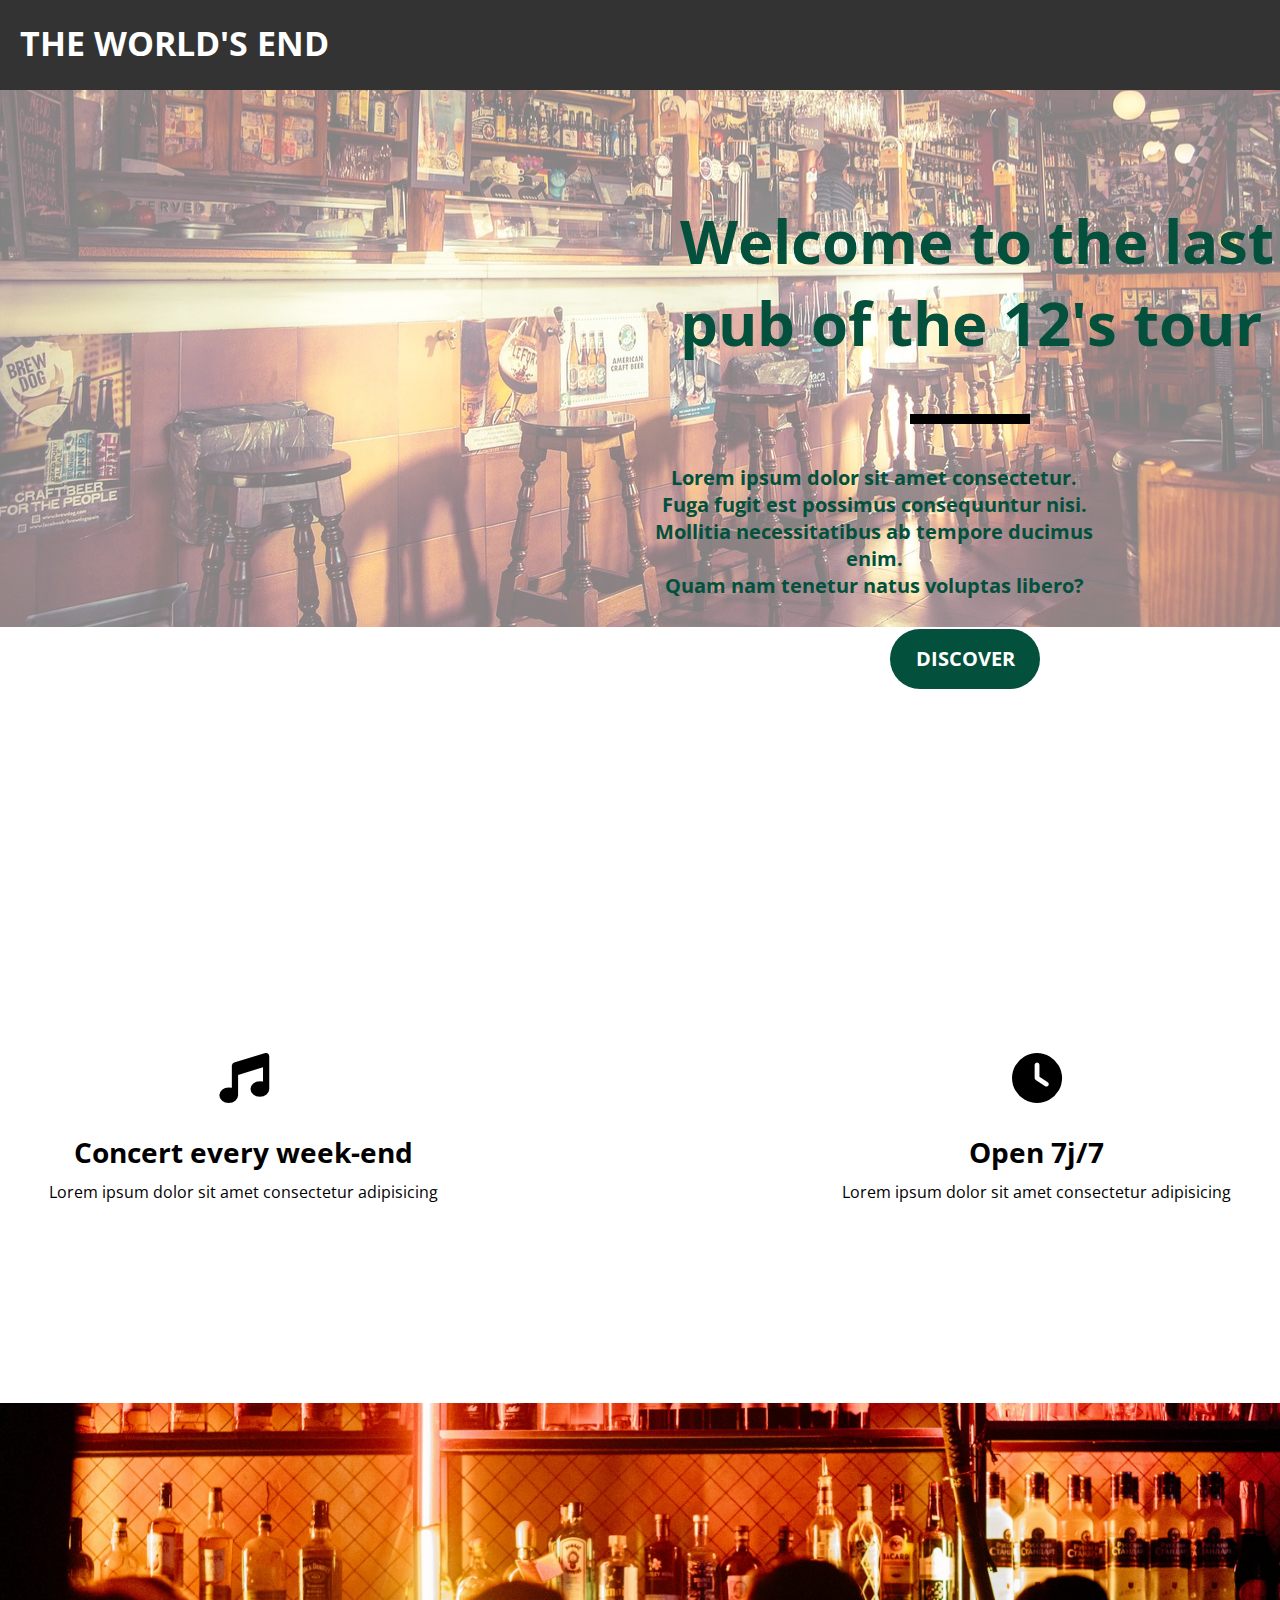
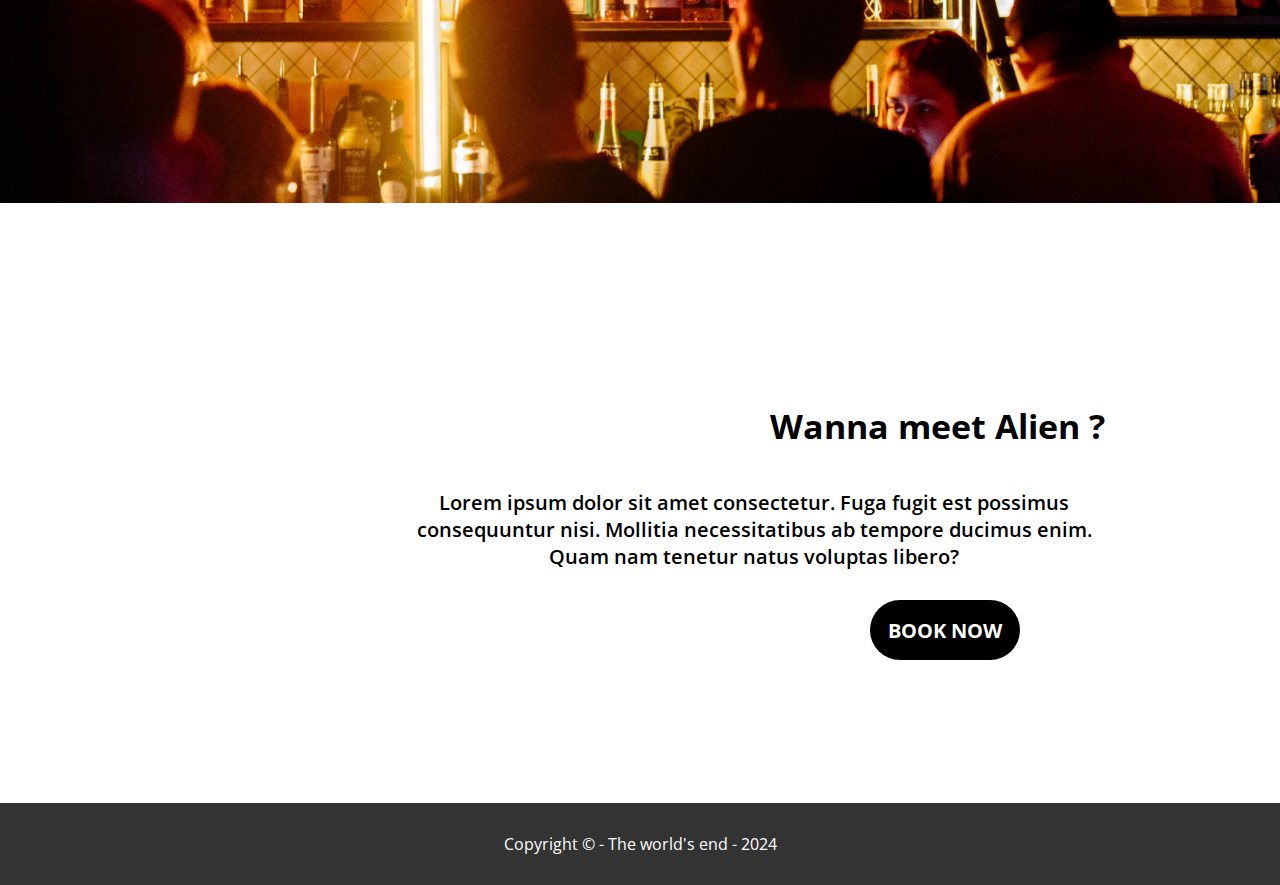
<file: index.html>
<!DOCTYPE html>
<html lang="fr">
  <head>
    <meta charset="UTF-8" />
    <meta name="viewport" content="width=device-width, initial-scale=1.0" />
    <link rel="stylesheet" href="style1.css" />
    <link rel="preconnect" href="https://fonts.googleapis.com" />
    <link rel="preconnect" href="https://fonts.gstatic.com" crossorigin />
    <link
      href="https://fonts.googleapis.com/css2?family=Open+Sans:ital,wght@0,300..800;1,300..800&display=swap"
      rel="stylesheet"
    />
    <link rel="stylesheet" href="fontawesome/css/all.min.css" />
    <title>Homepage</title>
  </head>
  <body>
    <header>
      <div class="navbar">
        <a href="#" class="nom">THE WORLD'S END</a>
        <div class="boutonsnav">
          <a href="#" class="accueil">Homepage</a>
          <a href="findus.html" class="findus">Find us</a>
          <a href="contact.html" class="contact">Contact</a>
        </div>
      </div>
    </header>
    <div class="start">
      <h1>
        Welcome to the last <br />
        pub of the 12's tour
      </h1>
      <div class="trait"></div>
      <p class="intro">
        Lorem ipsum dolor sit amet consectetur. Fuga fugit est possimus
        consequuntur nisi. <br />
        Mollitia necessitatibus ab tempore ducimus enim. <br />
        Quam nam tenetur natus voluptas libero?
      </p>
      <a href="#" class="bouton"><div class="discover">DISCOVER</div></a>
    </div>
    <div class="middle">
      <div class="music">
        <i class="fa-solid fa-music"></i>
        <h2>Concert every week-end</h2>
        <p class="text">Lorem ipsum dolor sit amet consectetur adipisicing</p>
      </div>

      <div class="clock">
        <i class="fa-solid fa-clock"></i>
        <h2>Open 7j/7</h2>
        <p class="text">Lorem ipsum dolor sit amet consectetur adipisicing</p>
      </div>
    </div>
    <div class="person"></div>
    <div class="end">
      <h3>Wanna meet Alien ?</h3>
      <p class="text2">
        Lorem ipsum dolor sit amet consectetur. Fuga fugit est possimus
        consequuntur nisi. Mollitia necessitatibus ab tempore ducimus enim.
        <br />
        Quam nam tenetur natus voluptas libero?
      </p>
      <a href="#" class="bouton2"><div class="booknow">BOOK NOW</div></a>
    </div>
    <footer>Copyright © - The world's end - 2024</footer>
  </body>
</html>
</file>
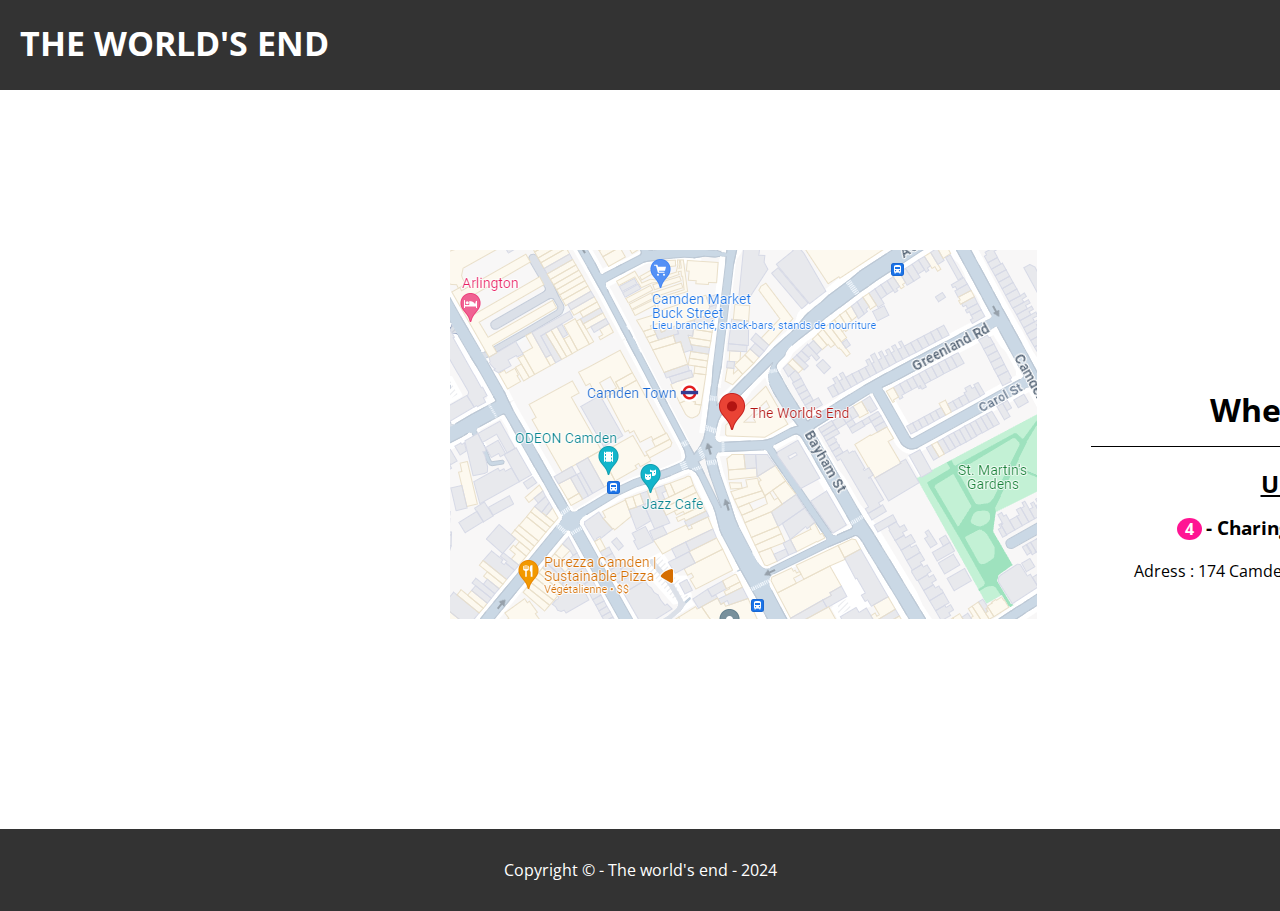
<file: findus.html>
<!DOCTYPE html>
<html lang="fr">
  <head>
    <meta charset="UTF-8" />
    <meta name="viewport" content="width=device-width, initial-scale=1.0" />
    <link rel="stylesheet" href="style2.css" />
    <link rel="preconnect" href="https://fonts.googleapis.com" />
    <link rel="preconnect" href="https://fonts.gstatic.com" crossorigin />
    <link
      href="https://fonts.googleapis.com/css2?family=Open+Sans:ital,wght@0,300..800;1,300..800&display=swap"
      rel="stylesheet"
    />
    <title>Find Us</title>
  </head>
  <body>
    <header>
      <nav>
        <a href="index.html" class="nom">THE WORLD'S END</a>
        <div class="boutonsnav">
          <a href="index.html" class="accueil">Homepage</a>
          <a href="#" class="findus">Find us</a>
          <a href="contact.html" class="contact">Contact</a>
        </div>
      </nav>
    </header>
    <div class="page">
      <div class="photo">
        <img src="img/camden_map.png" alt="carte google map" />
      </div>
      <div class="texte">
        <h1>Where to find us</h1>
        <div class="trait"></div>
        <h2>Underground</h2>
        <div class="stop">
          <div class="stop1">
            <div class="quatre">4</div>
            <h3>- Charing Cross</h3>
          </div>
          <div class="stop2">
            <div class="onze">11</div>
            <h4>- Camdem town</h4>
          </div>
        </div>
        <p>Adress : 174 Camden High St, London NW1 0NS, United <br />Kingdom</p>
      </div>
    </div>
    <footer>Copyright © - The world's end - 2024</footer>
  </body>
</html>
</file>
<file: style1.css>
* {
  margin: 0;
  padding: 0;
  font-family: "Open Sans", sans-serif;
}

.navbar {
  background-color: #333333;
  width: 100%;
  height: 70px;
  display: inline-block;
  /* background-color: blueviolet; */
  position: fixed;
  padding-top: 20px;
  z-index: 1;
}

a {
  text-decoration: none;
  color: white;
  font-size: 30px;
  position: relative;
  left: 20px;
}

.nom {
  /* background-color: deeppink; */
  font-size: 34px;
  font-weight: bold;
}

.boutonsnav {
  display: inline-block;
  position: relative;
  left: 1000px;
}

.accueil {
  /* background-color: blue; */
  margin-left: 20px;
  margin-right: 20px;
  font-weight: lighter;
  background-color: #505050;
}

.findus {
  /* background-color: red; */
  margin-left: 20px;
  margin-right: 20px;
  font-weight: lighter;
}

.contact {
  /* background-color: green; */
  margin-left: 20px;
  margin-right: 20px;
  font-weight: lighter;
}

body {
  /* background-color: black; */
  height: 400px;
  width: 100%;
  background-image: url(img/bar_opacity.png);
  background-size: cover;
  background-position: center;
  background-repeat: no-repeat;
}

.start {
  height: 853px;
}

h1 {
  display: inline-block;
  position: relative;
  top: 200px;
  margin-left: 680px;
  color: #03503c;
  font-size: 60px;
}

.trait {
  background-color: black;
  position: relative;
  top: 250px;
  left: 910px;
  height: 10px;
  width: 120px;
}

.intro {
  color: #03503c;
  position: relative;
  top: 290px;
  width: 35%;
  margin-left: 650px;
  text-align: center;
  font-weight: bold;
  font-size: 20px;
}

.bouton {
  background-color: #03503c;
  display: inline-block;
  position: relative;
  width: 150px;
  height: 60px;
  text-align: center;
  border-radius: 40px;
  top: 320px;
  margin-left: 870px;
  /* padding-top: 25px; */
  font-size: 20px;
  font-weight: bold;
}

.discover {
  position: relative;
  top: 16px;
}

.bouton:hover {
  background-color: black;
}

.middle {
  margin-top: 200px;
  display: inline-block;
  text-align: center;
  width: 100%;
  margin-bottom: 200px;
}

.music {
  /* background-color: blue; */
  display: inline-block;
  position: relative;
  /* left: 450px; */
  right: 200px;
}

.clock {
  /* background-color: green; */
  display: inline-block;
  position: relative;
  left: 200px;
}

i {
  font-size: 50px;
  margin-bottom: 30px;
}

h2 {
  font-size: 28px;
}

.text {
  margin-top: 10px;
}

.person {
  width: 100%;
  height: 400px;
  background-image: url(img/person.jpg);
  background-size: cover;
  background-position: center;
  background-repeat: no-repeat;
}

.end {
  height: 600px;
}

h3 {
  display: inline-block;
  position: relative;
  top: 200px;
  margin-left: 770px;
  /* color: #03503c; */
  font-size: 34px;
}

.text2 {
  /* color: #03503c; */
  position: relative;
  top: 240px;
  width: 60%;
  margin-left: 370px;
  text-align: center;
  font-weight: 600;
  font-size: 20px;
}

.bouton2 {
  background-color: black;
  display: inline-block;
  position: relative;
  width: 150px;
  height: 60px;
  text-align: center;
  border-radius: 40px;
  top: 270px;
  margin-left: 850px;
  font-size: 20px;
  font-weight: bold;
}

.booknow {
  position: relative;
  top: 17px;
}

.bouton2:hover {
  background-color: white;
  border: 1px solid black;
  color: black;
}
footer {
  padding: 30px;
  background-color: #333333;
  color: #fff;
  text-align: center;
}
</file>
<file: style2.css>
* {
  margin: 0;
  padding: 0;
  font-family: "Open Sans", sans-serif;
}

nav {
  background-color: #333333;
  width: 100%;
  height: 70px;
  display: inline-block;
  /* background-color: blueviolet; */
  position: fixed;
  padding-top: 20px;
  z-index: 1;
}

a {
  text-decoration: none;
  color: white;
  font-size: 30px;
  position: relative;
  left: 20px;
}

.nom {
  /* background-color: deeppink; */
  font-size: 34px;
  font-weight: bold;
}

.boutonsnav {
  display: inline-block;
  position: relative;
  left: 1000px;
}

.accueil {
  /* background-color: blue; */
  margin-left: 20px;
  margin-right: 20px;
  font-weight: lighter;
}

.findus {
  /* background-color: red; */
  margin-left: 20px;
  margin-right: 20px;
  font-weight: lighter;
  background-color: #505050;
}

.contact {
  /* background-color: green; */
  margin-left: 20px;
  margin-right: 20px;
  font-weight: lighter;
}
.page {
  display: inline-block;
  position: relative;
  width: 100%;
  height: 829px;
  /* margin-top: 250px; */
  /* text-align: center; */
}
.photo {
  margin-top: 250px;
  /* text-align: center; */
  /* background-color: blue; */
  display: inline-block;
  position: relative;
  left: 450px;
  /* right: 200px; */
}

.texte {
  display: inline-block;
  position: relative;
  left: 500px;
  text-align: center;
  bottom: 20px;
}

.trait {
  background-color: black;
  width: 500px;
  height: 1px;
  margin-top: 15px;
  margin-bottom: 20px;
}

h2 {
  text-decoration: underline;
  margin-bottom: 15px;
}

.stop {
  display: inline-block;
  width: 100%;
}

.stop1 {
  display: inline-block;
}

.quatre {
  display: inline-block;
  border-radius: 100%;
  width: 25px;
  background-color: deeppink;
  font-weight: bold;
  color: white;
}

h3 {
  display: inline-block;
}

.stop2 {
  display: inline-block;
}

.onze {
  display: inline-block;
  border-radius: 100%;
  width: 25px;
  background-color: saddlebrown;
  font-weight: bold;
  color: white;
}

h4 {
  display: inline-block;
}

p {
  text-align: center;
  margin-top: 20px;
}
footer {
  padding: 30px;
  background-color: #333333;
  color: #fff;
  text-align: center;
}
</file>
